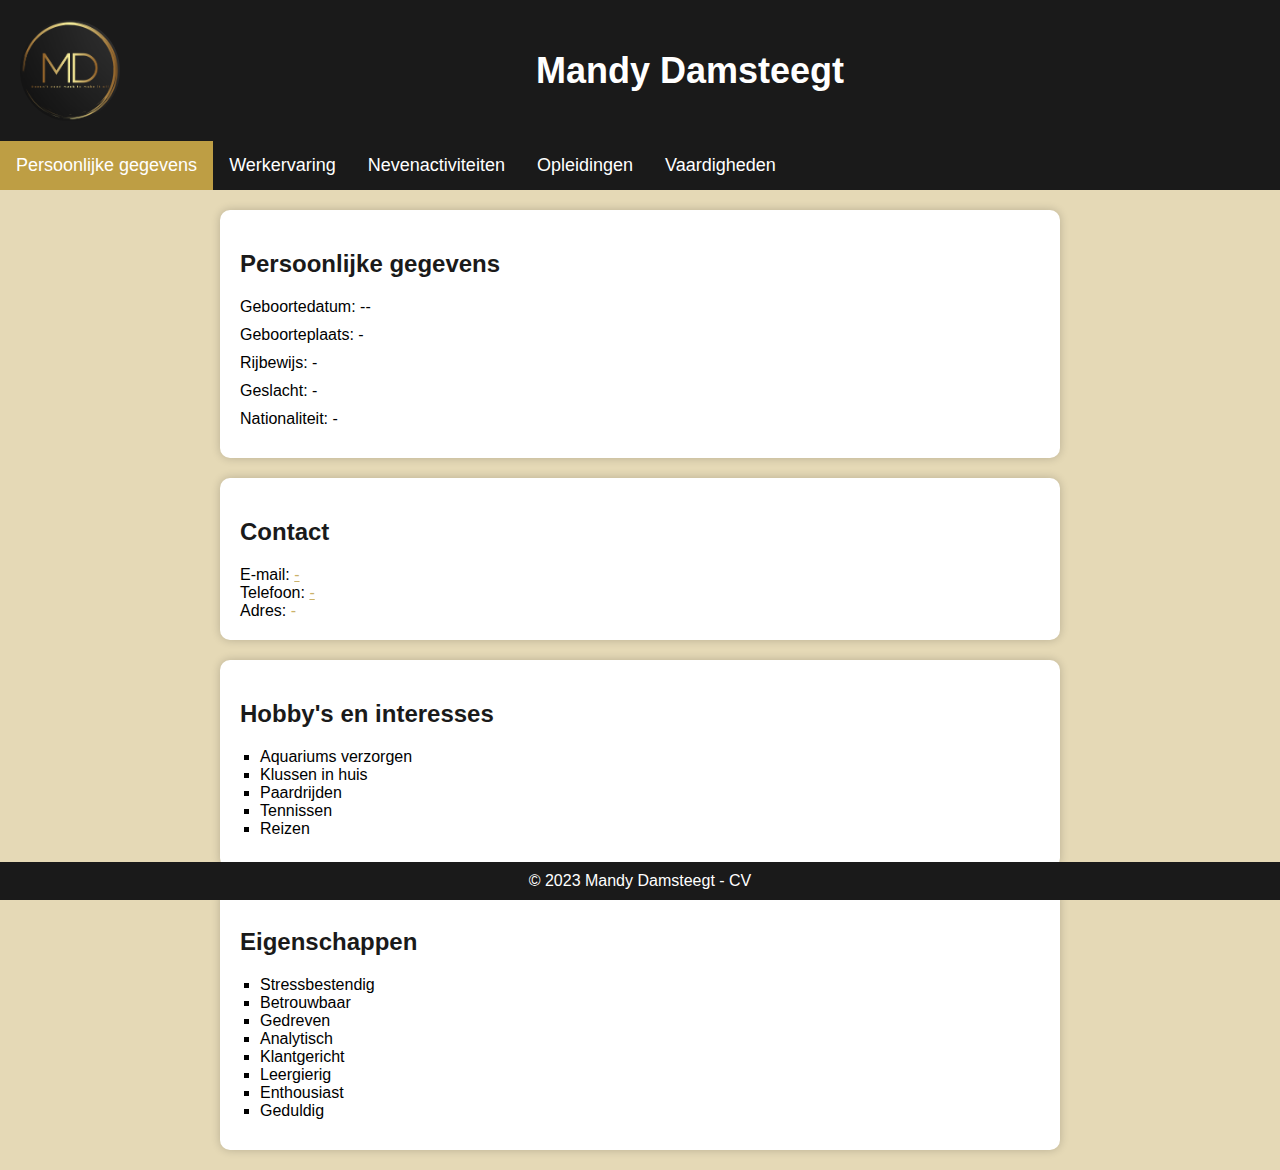
<file: index.html>
<!DOCTYPE html>
<html lang="nl">
<head>
    <meta charset="UTF-8">
    <meta name="viewport" content="width=device-width, initial-scale=1.0">
    <title>Mandy Damsteegt - CV</title>
    <style>
        body {
            font-family: Arial, sans-serif;
            background-color: #e5d9b6;
            margin: 0;
            padding: 0;
        }

        header {
            background-color: #1a1a1a;
            color: #ffffff;
            text-align: center;
            display: flex;
            justify-content: space-between;
            align-items: center;
            padding: 20px;
        }

        header img {
            max-width: 100px;
            border-radius: 50%;
        }

        h1 {
            margin: 0;
            font-size: 36px;
        }

        .container {
            background-color: #ffffff;
            margin: 20px auto;
            padding: 20px;
            border-radius: 10px;
            max-width: 800px;
            box-shadow: 0px 0px 10px rgba(0, 0, 0, 0.2);
        }

        h2 {
            color: #1a1a1a;
        }

        p {
            margin: 10px 0;
        }

        ul {
            list-style-type: square;
            margin: 10px 0;
            padding-left: 20px;
        }

        .skills {
            color: #be9e44;
        }

        .photo {
            text-align: center;
            margin-top: 20px;
        }

        .photo img {
            max-width: 200px;
            border-radius: 50%;
        }

        .education {
            margin-top: 20px;
        }

        .education p {
            margin: 10px 0;
        }

        .work-experience {
            margin-top: 20px;
        }

        .work-experience .job {
            margin-top: 10px;
        }

        .activities {
            margin-top: 20px;
        }

        .activities .activity {
            margin-top: 10px;
        }

        .skills-list {
            margin-top: 20px;
        }

        .skills-list p {
            margin: 10px 0;
        }

        footer {
        position: absolute;
        bottom: 0;
        width: 100%;
        background-color: #1a1a1a;
        color: #ffffff;
        text-align: center;
        padding: 10px 0;
        }
                /* Basisstijl voor de navigatielinks */
        .navbar {
            background-color: #1a1a1a;
            overflow: hidden;
        }

        .navbar a {
            float: left;
            display: block;
            color: #ffffff;
            text-align: center;
            padding: 14px 16px;
            text-decoration: none;
            font-size: 18px;
        }

        .navbar a:hover {
            background-color: #be9e44;
            color: #1a1a1a;
        }

        /* Stijl voor de actieve navigatielink */
        .active {
            background-color: #be9e44;
            color: #1a1a1a;
        }

    </style>
</head>
<body>
    <header>
        <img src="md.png">
        <h1>Mandy Damsteegt</h1>
        <p>      </p>
    </header>
        <div class="navbar">
        <a href="index.html" class="nav-link active">Persoonlijke gegevens</a>
        <a href="werkervaring.html" class="nav-link ">Werkervaring</a>
        <a href="nevenactiviteiten.html" class="nav-link ">Nevenactiviteiten</a>
        <a href="opleidingen.html" class="nav-link">Opleidingen</a>
        <a href="vaardigheden.html" class="nav-link">Vaardigheden</a>
    </div>

    <div class="container">
        <h2>Persoonlijke gegevens</h2>
        <p>Geboortedatum: --</p>
        <p>Geboorteplaats: -</p>
        <p>Rijbewijs: -</p>
        <p>Geslacht: -</p>
        <p>Nationaliteit: - </p>
    </div>
    <div class = "container">
        <h2> Contact</h2>
        <span style="color: black;">E-mail:</span> <a href="mailto:-" style="color: #cbb26a;">-</a><br>
        <span style="color: black;">Telefoon:</span> <a href="tel:-" style="color: #cbb26a;">-</a><br>
        <span style="color: black;">Adres:</span> <a style="color: #cbb26a;">-</a>
    </div>
    <div class="container">
        <h2>Hobby's en interesses</h2>
        <ul>
          <li>Aquariums verzorgen</li>
          <li>Klussen in huis</li>
          <li>Paardrijden</li>
          <li>Tennissen</li>
          <li>Reizen</li>
        </ul>
    </div>
        <div class="container">
        <h2>Eigenschappen</h2>
        <ul>
          <li>Stressbestendig</li>
          <li>Betrouwbaar</li>
          <li>Gedreven</li>
          <li>Analytisch</li>
          <li>Klantgericht</li>
          <li>Leergierig</li>
          <li>Enthousiast</li>
          <li>Geduldig</li>
        </ul>
    </div>
</div>

    <footer>
        &copy; 2023 Mandy Damsteegt - CV
    </footer>
</body>
</html>
</file>
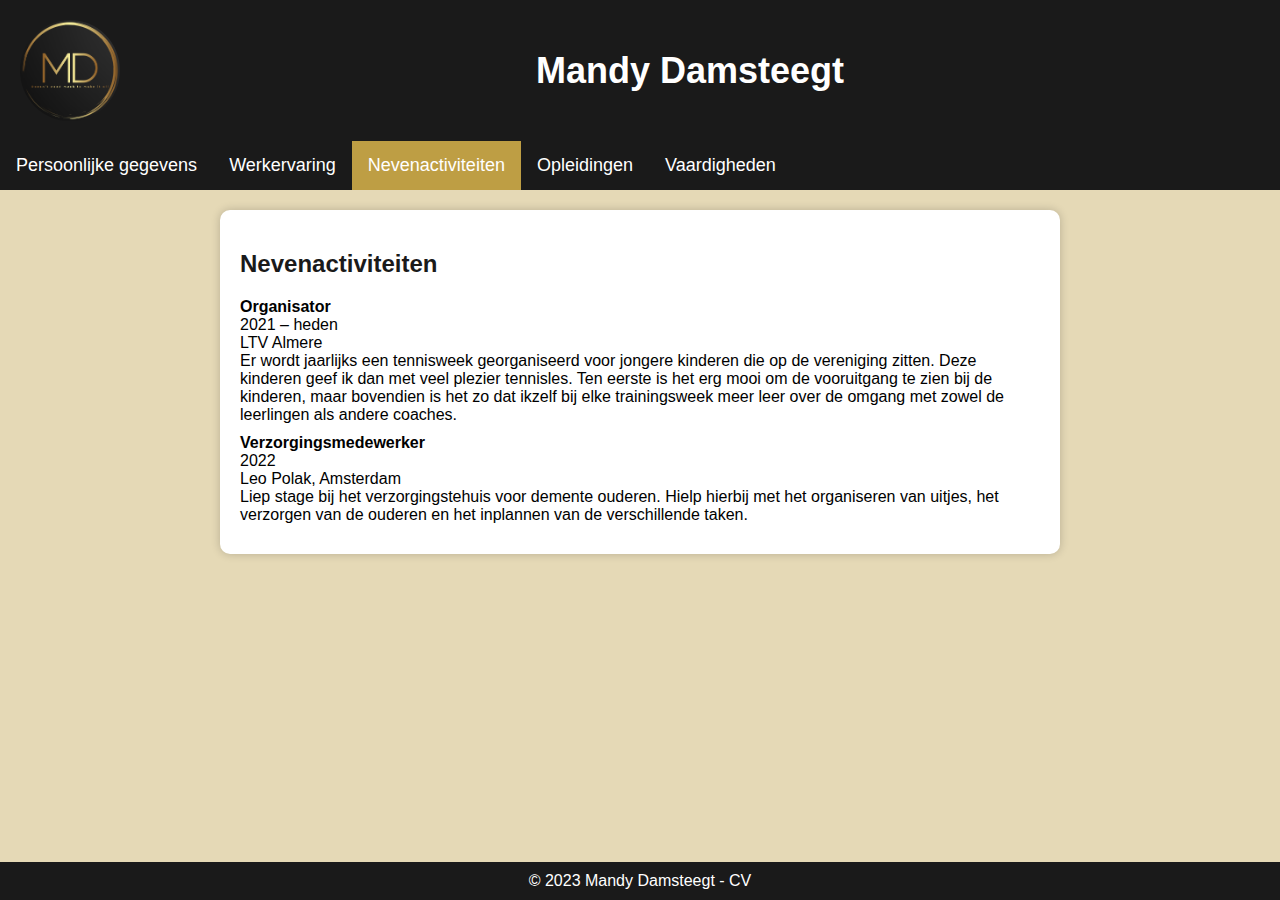
<file: nevenactiviteiten.html>
<!DOCTYPE html>
<html lang="nl">
<head>
    <meta charset="UTF-8">
    <meta name="viewport" content="width=device-width, initial-scale=1.0">
    <title>Mijn CV - Nevenactiviteiten</title>
    <style>
        /* Basisstijl voor de navigatielinks */
        .navbar {
            background-color: #1a1a1a;
            overflow: hidden;
        }

        .navbar a {
            float: left;
            display: block;
            color: #ffffff;
            text-align: center;
            padding: 14px 16px;
            text-decoration: none;
            font-size: 18px;
        }

        .navbar a:hover {
            background-color: #be9e44;
            color: #1a1a1a;
        }

        /* Stijl voor de actieve navigatielink */
        .active {
            background-color: #be9e44;
            color: #1a1a1a;
        }

        /* Algemene stijl voor de pagina-inhoud */
        body {
            font-family: Arial, sans-serif;
            background-color: #e5d9b6;
            margin: 0;
            padding: 0;
        }

        header {
            background-color: #1a1a1a;
            color: #ffffff;
            text-align: center;
            display: flex;
            justify-content: space-between;
            align-items: center;
            padding: 20px;
        }

        header img {
            max-width: 100px;
            border-radius: 50%;
        }

        h1 {
            margin: 0;
            font-size: 36px;
        }

        .container {
            background-color: #ffffff;
            margin: 20px auto;
            padding: 20px;
            border-radius: 10px;
            max-width: 800px;
            box-shadow: 0px 0px 10px rgba(0, 0, 0, 0.2);
        }

        h2 {
            color: #1a1a1a;
        }

        p {
            margin: 10px 0;
        }

        ul {
            list-style-type: square;
            margin: 10px 0;
            padding-left: 20px;
        }

        footer {
        position: absolute;
        bottom: 0;
        width: 100%;
        background-color: #1a1a1a;
        color: #ffffff;
        text-align: center;
        padding: 10px 0;
        }
    </style>
</head>
<body>
    <header>
        <img src="md.png">
        <h1>Mandy Damsteegt</h1>
        <p>      </p>
    </header>

    <div class="navbar">
        <a href="index.html" class="nav-link">Persoonlijke gegevens</a>
        <a href="werkervaring.html" class="nav-link">Werkervaring</a>
        <a href="nevenactiviteiten.html" class="nav-link active">Nevenactiviteiten</a>
        <a href="opleidingen.html" class="nav-link">Opleidingen</a>
        <a href="vaardigheden.html" class="nav-link">Vaardigheden</a>
    </div>

    <div class="container">
        <h2>Nevenactiviteiten</h2>
        <div class="activity">
            <p>
                <strong>Organisator</strong><br>
                2021 – heden<br>
                LTV Almere<br>
                Er wordt jaarlijks een tennisweek georganiseerd voor jongere kinderen die op de vereniging zitten. Deze kinderen geef ik dan met veel plezier tennisles. Ten eerste is het erg mooi om de vooruitgang te zien bij de kinderen, maar bovendien is het zo dat ikzelf bij elke trainingsweek meer leer over de omgang met zowel de leerlingen als andere coaches.
            </p>
        </div>
        <div class="activity">
            <p>
                <strong>Verzorgingsmedewerker</strong><br>
                2022<br>
                Leo Polak, Amsterdam<br>
                Liep stage bij het verzorgingstehuis voor demente ouderen. Hielp hierbij met het organiseren van uitjes, het verzorgen van de ouderen en het inplannen van de verschillende taken.
            </p>
        </div>
    </div>

    <footer>
        &copy; 2023 Mandy Damsteegt - CV
    </footer>
</body>
</html>
</file>
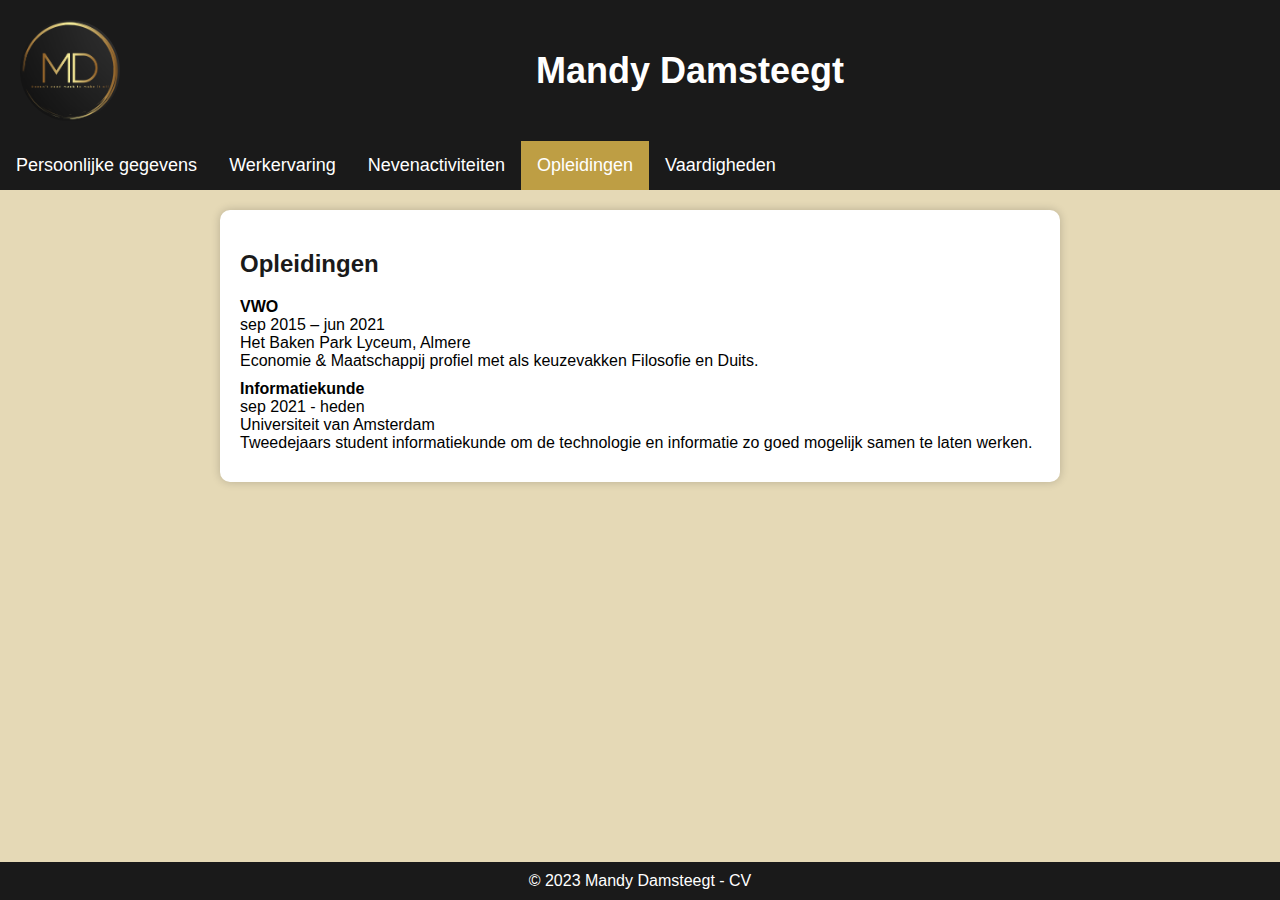
<file: opleidingen.html>
<!DOCTYPE html>
<html lang="nl">
<head>
    <meta charset="UTF-8">
    <meta name="viewport" content="width=device-width, initial-scale=1.0">
    <title>Mijn CV - Opleidingen</title>
    <style>
        /* Basisstijl voor de navigatielinks */
        .navbar {
            background-color: #1a1a1a;
            overflow: hidden;
        }

        .navbar a {
            float: left;
            display: block;
            color: #ffffff;
            text-align: center;
            padding: 14px 16px;
            text-decoration: none;
            font-size: 18px;
        }

        .navbar a:hover {
            background-color: #be9e44;
            color: #1a1a1a;
        }

        /* Stijl voor de actieve navigatielink */
        .active {
            background-color: #be9e44;
            color: #1a1a1a;
        }

        /* Algemene stijl voor de pagina-inhoud */
        body {
            font-family: Arial, sans-serif;
            background-color: #e5d9b6;
            margin: 0;
            padding: 0;
        }

        header {
            background-color: #1a1a1a;
            color: #ffffff;
            text-align: center;
            display: flex;
            justify-content: space-between;
            align-items: center;
            padding: 20px;
        }

        header img {
            max-width: 100px;
            border-radius: 50%;
        }

        h1 {
            margin: 0;
            font-size: 36px;
        }

        .container {
            background-color: #ffffff;
            margin: 20px auto;
            padding: 20px;
            border-radius: 10px;
            max-width: 800px;
            box-shadow: 0px 0px 10px rgba(0, 0, 0, 0.2);
        }

        h2 {
            color: #1a1a1a;
        }

        p {
            margin: 10px 0;
        }

        ul {
            list-style-type: square;
            margin: 10px 0;
            padding-left: 20px;
        }

        footer {
        position: absolute;
        bottom: 0;
        width: 100%;
        background-color: #1a1a1a;
        color: #ffffff;
        text-align: center;
        padding: 10px 0;
        }
    </style>
</head>
<body>
    <header>
        <img src="md.png">
        <h1>Mandy Damsteegt</h1>
        <p>      </p>
    </header>

    <div class="navbar">
        <a href="index.html" class="nav-link">Persoonlijke gegevens</a>
        <a href="werkervaring.html" class="nav-link ">Werkervaring</a>
        <a href="nevenactiviteiten.html" class="nav-link ">Nevenactiviteiten</a>
        <a href="opleidingen.html" class="nav-link active">Opleidingen</a>
        <a href="vaardigheden.html" class="nav-link">Vaardigheden</a>
    </div>

    <div class="container">
        <h2>Opleidingen</h2>
        <div class="education">
            <p>
                <strong>VWO</strong><br>
                sep 2015 – jun 2021<br>
                Het Baken Park Lyceum, Almere<br>
                Economie & Maatschappij profiel met als keuzevakken Filosofie en Duits.
            </p>
            <p>
                <strong>Informatiekunde</strong><br>
                sep 2021 - heden<br>
                Universiteit van Amsterdam<br>
                Tweedejaars student informatiekunde om de technologie en informatie zo goed mogelijk samen te laten werken.
            </p>
        </div>
    </div>

    <footer>
        &copy; 2023 Mandy Damsteegt - CV
    </footer>
</body>
</html>
</file>
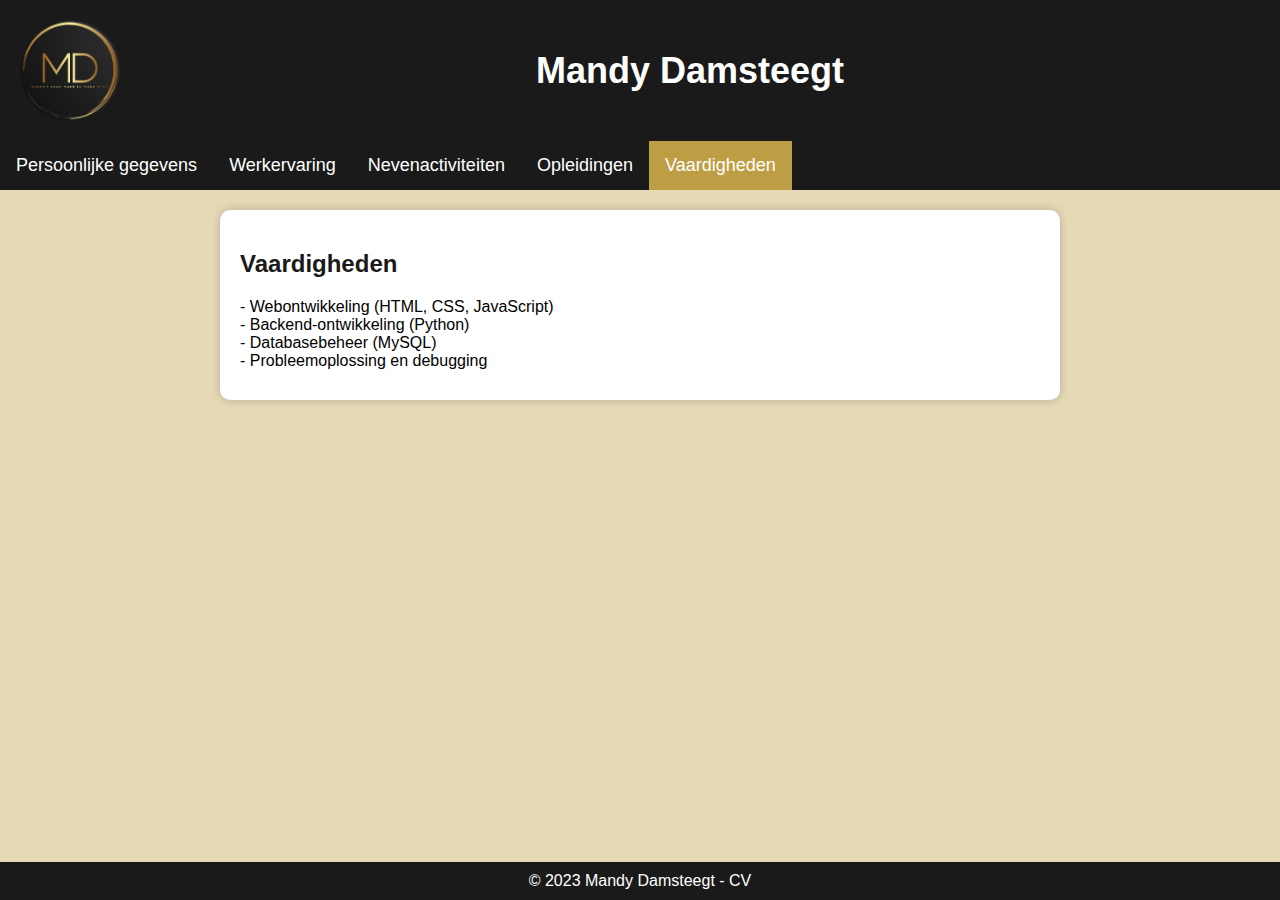
<file: vaardigheden.html>
<!DOCTYPE html>
<html lang="nl">
<head>
    <meta charset="UTF-8">
    <meta name="viewport" content="width=device-width, initial-scale=1.0">
    <title>Mijn CV - Vaardigheden</title>
    <style>
        /* Basisstijl voor de navigatielinks */
        .navbar {
            background-color: #1a1a1a;
            overflow: hidden;
        }

        .navbar a {
            float: left;
            display: block;
            color: #ffffff;
            text-align: center;
            padding: 14px 16px;
            text-decoration: none;
            font-size: 18px;
        }

        .navbar a:hover {
            background-color: #be9e44;
            color: #1a1a1a;
        }

        /* Stijl voor de actieve navigatielink */
        .active {
            background-color: #be9e44;
            color: #1a1a1a;
        }

        /* Algemene stijl voor de pagina-inhoud */
        body {
            font-family: Arial, sans-serif;
            background-color: #e5d9b6;
            margin: 0;
            padding: 0;
        }

        header {
            background-color: #1a1a1a;
            color: #ffffff;
            text-align: center;
            display: flex;
            justify-content: space-between;
            align-items: center;
            padding: 20px;
        }

        header img {
            max-width: 100px;
            border-radius: 50%;
        }

        h1 {
            margin: 0;
            font-size: 36px;
        }

        .container {
            background-color: #ffffff;
            margin: 20px auto;
            padding: 20px;
            border-radius: 10px;
            max-width: 800px;
            box-shadow: 0px 0px 10px rgba(0, 0, 0, 0.2);
        }

        h2 {
            color: #1a1a1a;
        }

        p {
            margin: 10px 0;
        }

        ul {
            list-style-type: square;
            margin: 10px 0;
            padding-left: 20px;
        }

        footer {
        position: absolute;
        bottom: 0;
        width: 100%;
        background-color: #1a1a1a;
        color: #ffffff;
        text-align: center;
        padding: 10px 0;
        }

    </style>
</head>
<body>
    <header>
        <img src="md.png">
        <h1>Mandy Damsteegt</h1>
        <p>      </p>
    </header>

    <div class="navbar">
        <a href="index.html" class="nav-link">Persoonlijke gegevens</a>
        <a href="werkervaring.html" class="nav-link">Werkervaring</a>
        <a href="nevenactiviteiten.html" class="nav-link">Nevenactiviteiten</a>
        <a href="opleidingen.html" class="nav-link">Opleidingen</a>
        <a href="vaardigheden.html" class="nav-link active">Vaardigheden</a>
    </div>

    <div class="container">
        <h2>Vaardigheden</h2>
        <p>
            - Webontwikkeling (HTML, CSS, JavaScript)<br>
            - Backend-ontwikkeling (Python)<br>
            - Databasebeheer (MySQL)<br>
            - Probleemoplossing en debugging
        </p>
    </div>

    <footer>
        &copy; 2023 Mandy Damsteegt - CV
    </footer>
</body>
</html>
</file>
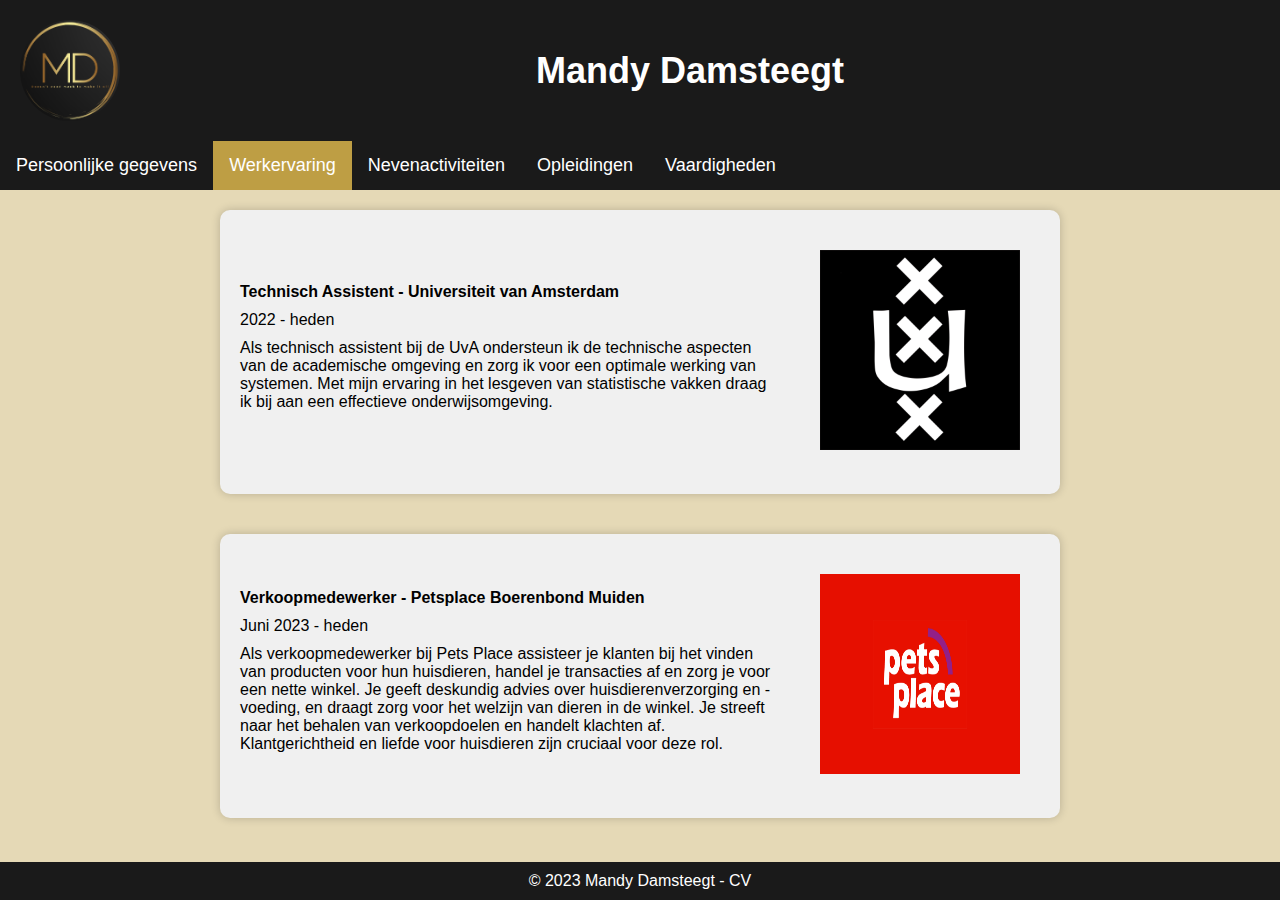
<file: werkervaring.html>
<!DOCTYPE html>
<html lang="nl">
<head>
    <meta charset="UTF-8">
    <meta name="viewport" content="width=device-width, initial-scale=1.0">
    <title>Mijn CV - Werkervaring</title>
    <style>
        /* Basisstijl voor de navigatielinks */
        .navbar {
            background-color: #1a1a1a;
            overflow: hidden;
        }

        .navbar a {
            float: left;
            display: block;
            color: #ffffff;
            text-align: center;
            padding: 14px 16px;
            text-decoration: none;
            font-size: 18px;
        }

        .navbar a:hover {
            background-color: #be9e44;
            color: #1a1a1a;
        }

        /* Stijl voor de actieve navigatielink */
        .active {
            background-color: #be9e44;
            color: #1a1a1a;
        }

        /* Algemene stijl voor de pagina-inhoud */
        body {
            font-family: Arial, sans-serif;
            background-color: #e5d9b6;
            margin: 0;
            padding: 0;
        }

        header {
            background-color: #1a1a1a;
            color: #ffffff;
            text-align: center;
            display: flex;
            justify-content: space-between;
            align-items: center;
            padding: 20px;
        }

        header img {
            max-width: 100px;
            border-radius: 50%;
        }

        h1 {
            margin: 0;
            font-size: 36px;
        }

        .container {
            background-color: #ffffff;
            margin: 20px auto;
            padding: 20px;
            border-radius: 10px;
            max-width: 800px;
            box-shadow: 0px 0px 10px rgba(0, 0, 0, 0.2);
        }

        h2 {
            color: #1a1a1a;
        }

        p {
            margin: 10px 0;
        }

        ul {
            list-style-type: square;
            margin: 10px 0;
            padding-left: 20px;
        }

        footer {
        position: absolute;
        bottom: 0;
        width: 100%;
        background-color: #1a1a1a;
        color: #ffffff;
        text-align: center;
        padding: 10px 0;
        }

        .indented-text {
        text-indent: 600px; /* Hier kun je de gewenste inspringing in pixels, em, rem, of een andere eenheid instellen */
        }

        .wrapper {
         display: flex;
        }

        .container {
          flex: 1;
          padding: 20px;
          background-color: #f0f0f0;
        }

        .image {
          flex: 1;
          padding: 20px;
        }

        .container {
          display: flex;
          align-items: center; /* Verticaal centreren */
        }

        .image img {
          width: 200px;
          height: 200px;
          margin-left: 20px; /* Voeg ruimte toe tussen de tekst en de afbeelding */
        }


    </style>
</head>
<body>
    <header>
        <img src="md.png">
        <h1>Mandy Damsteegt</h1>
        <p>      </p>
    </header>

    <div class="navbar">
        <a href="index.html" class="nav-link">Persoonlijke gegevens</a>
        <a href="werkervaring.html" class="nav-link active">Werkervaring</a>
        <a href="nevenactiviteiten.html" class="nav-link ">Nevenactiviteiten</a>
        <a href="opleidingen.html" class="nav-link">Opleidingen</a>
        <a href="vaardigheden.html" class="nav-link">Vaardigheden</a>
    </div>

<div class="wrapper">
  <div class="container">
    <div class="job">
      <strong>Technisch Assistent - Universiteit van Amsterdam</strong>
      <p class="indent-text">2022 - heden</p>
      <p>
        Als technisch assistent bij de UvA ondersteun ik de technische aspecten van de academische omgeving en zorg ik voor een optimale werking van systemen. Met mijn ervaring in het lesgeven van statistische vakken draag ik bij aan een effectieve onderwijsomgeving.
      </p>
    </div>
    <div class="image">
      <img src="uva.png" alt="UvA Logo" width="200" height="200">
    </div>
  </div>
</div>
        <div class="container">
    <div class="job">
      <strong>Verkoopmedewerker - Petsplace Boerenbond Muiden</strong>
      <p class="indent-text">Juni 2023 - heden</p>
      <p>
        Als verkoopmedewerker bij Pets Place assisteer je klanten bij het vinden
          van producten voor hun huisdieren, handel je transacties af en zorg je
          voor een nette winkel. Je geeft deskundig advies over huisdierenverzorging
          en -voeding, en draagt zorg voor het welzijn van dieren in de winkel.
          Je streeft naar het behalen van verkoopdoelen en handelt klachten af.
          Klantgerichtheid en liefde voor huisdieren zijn cruciaal voor deze rol.
      </p>
    </div>
    <div class="image">
      <img src="pp.png" alt="PP Logo" width="200" height="200">
    </div>
  </div>



    <footer>
        &copy; 2023 Mandy Damsteegt - CV
    </footer>
</body>
</html>
</file>
